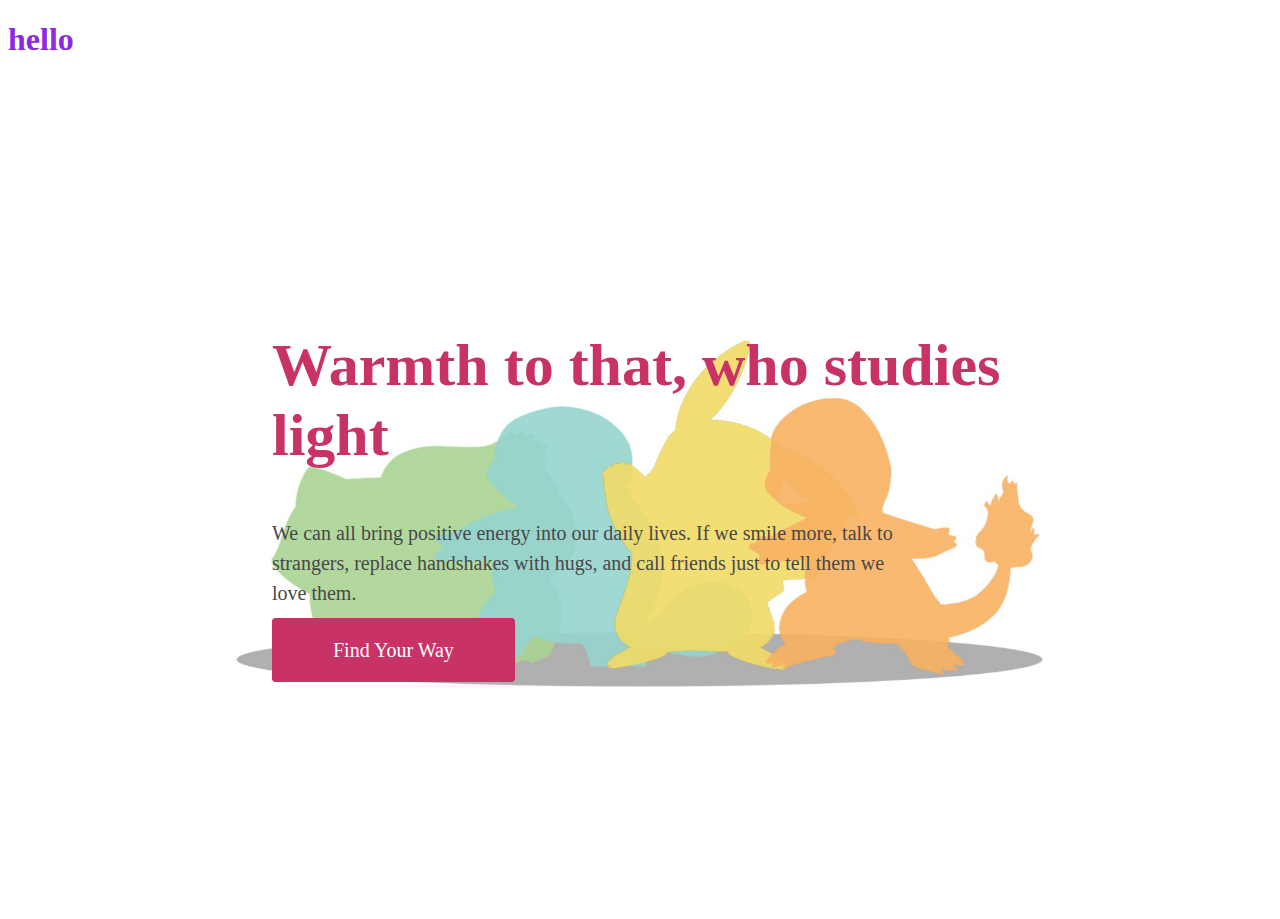
<file: Lesson-2/index.html>
<!DOCTYPE html>
<html lang="en">
  <head>
    <meta charset="UTF-8" />
    <meta http-equiv="X-UA-Compatible" content="IE=edge" />
    <meta name="viewport" content="width=device-width, initial-scale=1.0" />
    <title><Lesson-2></title>
    <link rel="stylesheet" href="css/style.css" />
  </head>

  <body>
    <h1>hello</h1>
    <header></header>
    <main>
      <div class="banner">
        <div class="banner-container">
          <h2 class="banner-title">Warmth to that, who studies light</h2>
          <p class="banner-description">
            We can all bring positive energy into our daily lives. If we smile
            more, talk to strangers, replace handshakes with hugs, and call
            friends just to tell them we love them.
          </p>
          <a href="#" class="banner-btn">Find Your Way</a>
        </div>
      </div>
    </main>
    <footer></footer>
  </body>
</html>
</file>
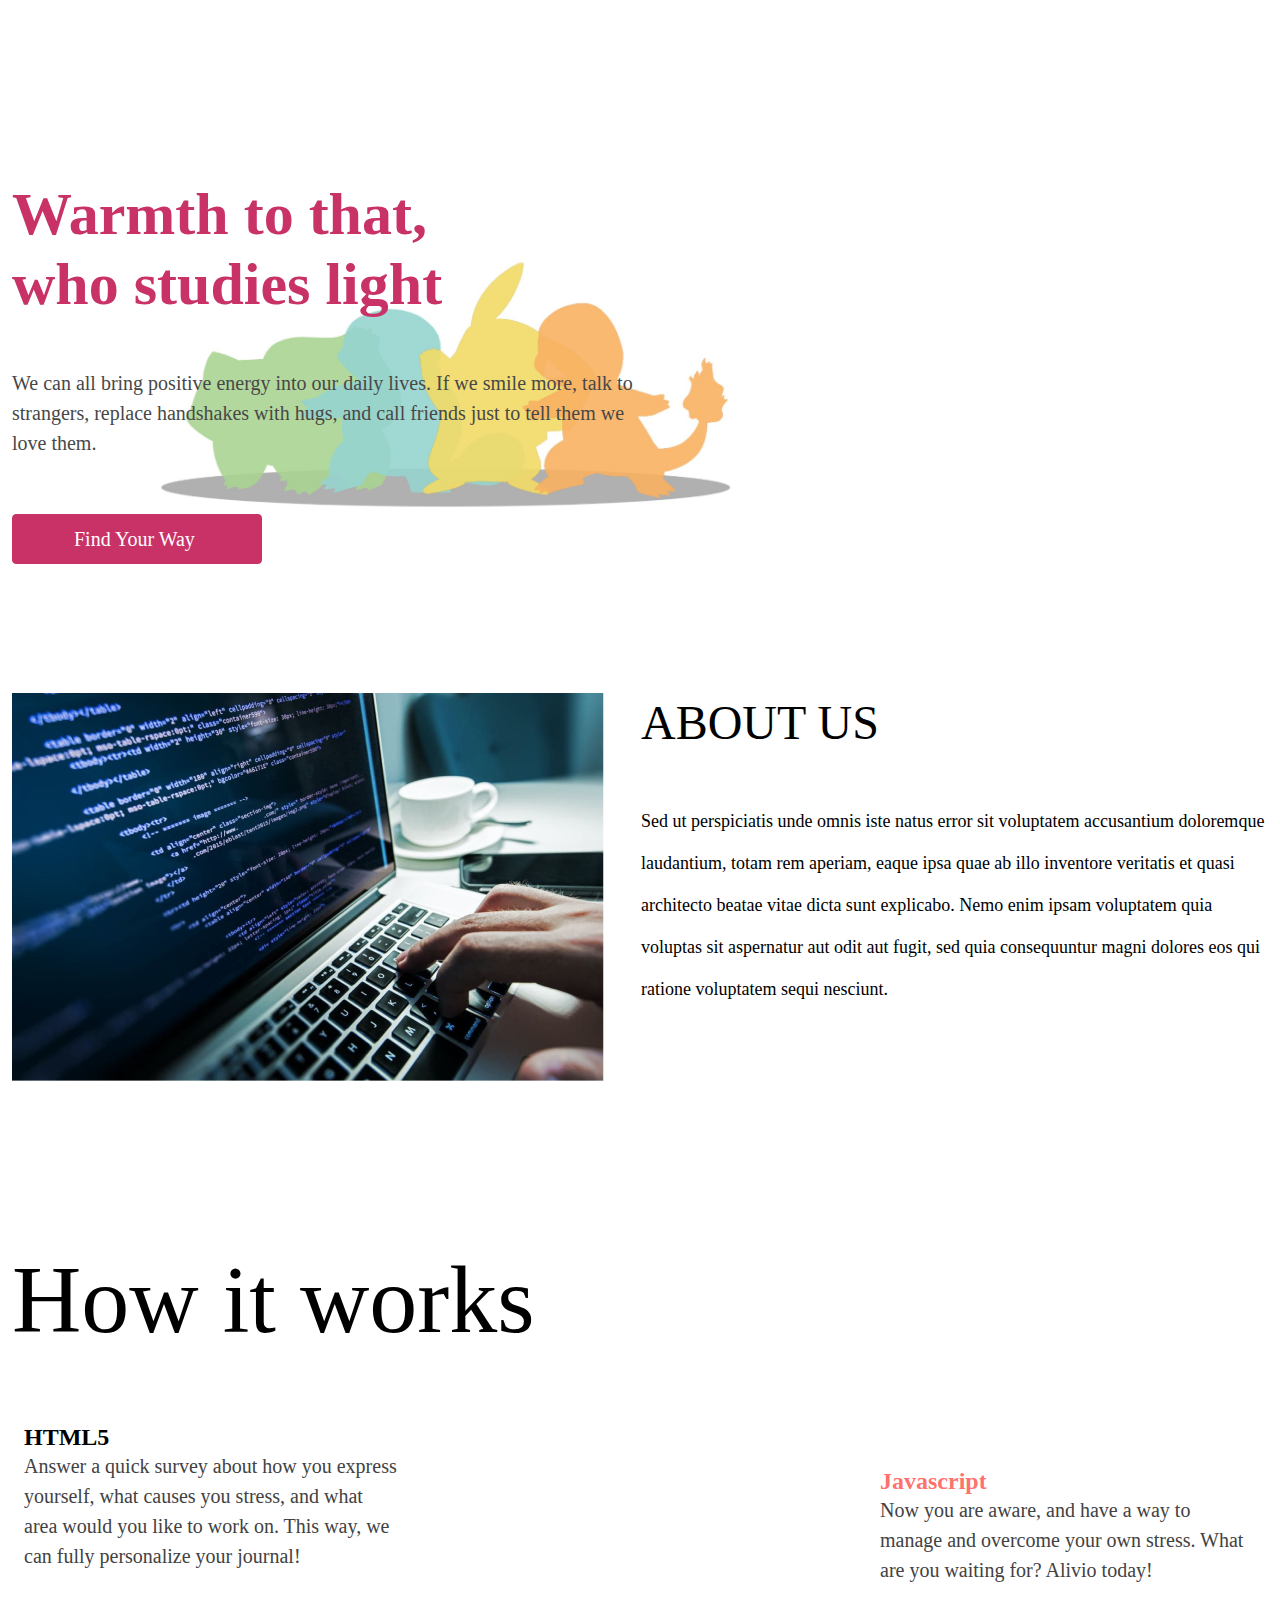
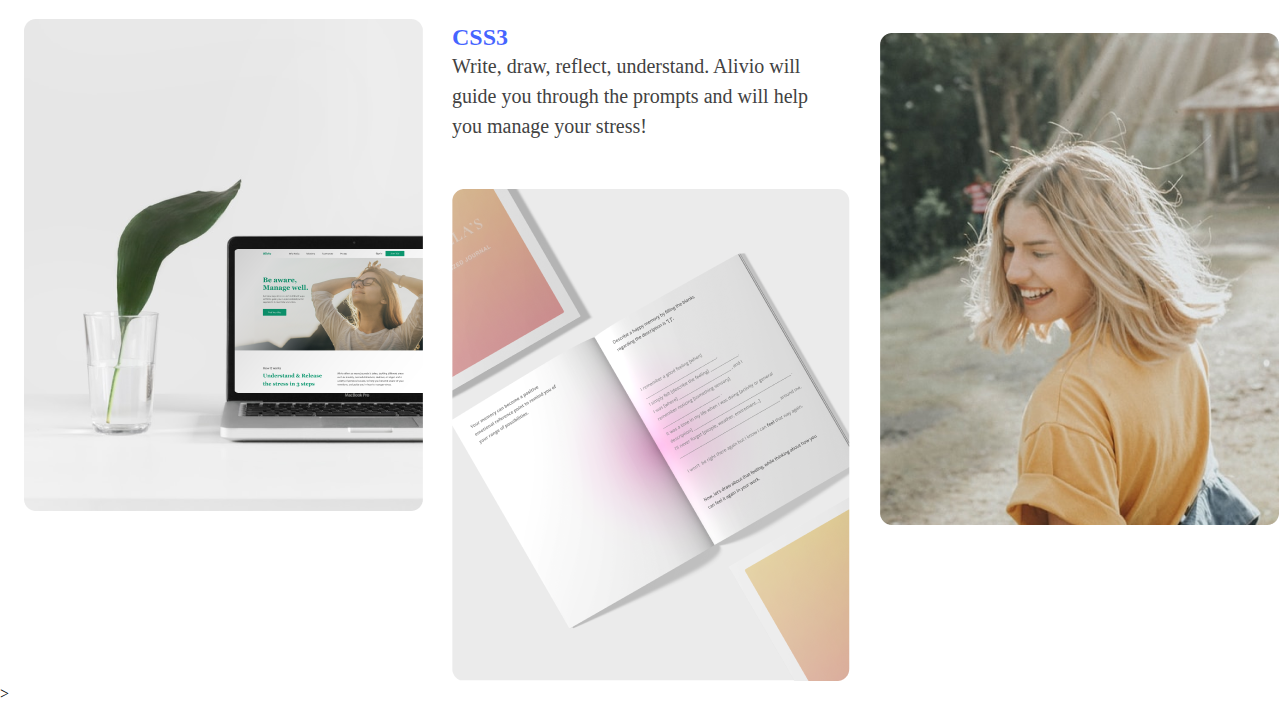
<file: Lesson-3/index.html>
<!DOCTYPE html>
<html lang="en">
  <head>
    <meta charset="UTF-8" />
    <meta http-equiv="X-UA-Compatible" content="IE=edge" />
    <meta name="viewport" content="width=device-width, initial-scale=1.0" />
    <title><Lesson-3></title>
    <link rel="stylesheet" href="css/style.css" />
  </head>

  <body>
    <main>
      <section class="banner">
        <div class="container">
          <h2 class="banner-tittle">Warmth to that, who studies light</h2>
          <p class="banner-description">
            We can all bring positive energy into our daily lives. If we smile
            more, talk to strangers, replace handshakes with hugs, and call
            friends just to tell them we love them.
          </p>
          <a href="#" class="banner-btn">Find Your Way</a>
        </div>
      </section>

      <section class="about">
        <div class="container">
          <div class="about-img">
            <img src="./img/about.jpg" alt="about" />
          </div>
          <div class="about-content">
            <h2 class="about-tittle">ABOUT US</h2>
            <p>
              Sed ut perspiciatis unde omnis iste natus error sit voluptatem
              accusantium doloremque laudantium, totam rem aperiam, eaque ipsa
              quae ab illo inventore veritatis et quasi architecto beatae vitae
              dicta sunt explicabo. Nemo enim ipsam voluptatem quia voluptas sit
              aspernatur aut odit aut fugit, sed quia consequuntur magni dolores
              eos qui ratione voluptatem sequi nesciunt.
            </p>
          </div>
        </div>
      </section>

      <section class="presentation">
        <div class="container">
          <h2 class="presentation-tittle">How it works</h2>
          <div class="presentation-programm">
            <div class="presentation-column">
              <div class="presentation-programm-html">
                <h2>HTML5</h2>
                <p>
                  Answer a quick survey about how you express yourself, what
                  causes you stress, and what area would you like to work on.
                  This way, we can fully personalize your journal!
                </p>
                <img src="./img/presentation-html.png" alt="html" />
              </div>
            </div>
            <div class="presentation-column">
              <div class="presentation-programm-css">
                <h2>CSS3</h2>
                <p>
                  Write, draw, reflect, understand. Alivio will guide you
                  through the prompts and will help you manage your stress!
                </p>
                <img src="./img/presentation-css.png" alt="css" />
              </div>
            </div>
            <div class="presentation-column">
              <div class="presentation-programm-js">
                <h2>Javascript</h2>
                <p>
                  Now you are aware, and have a way to manage and overcome your
                  own stress. What are you waiting for? Alivio today!
                </p>
                <img src="./img/presentation-js.png" alt="js" />
              </div>
            </div>
          </div>
        </div>
      </section>
    </main>
    >
  </body>
</html>
</file>
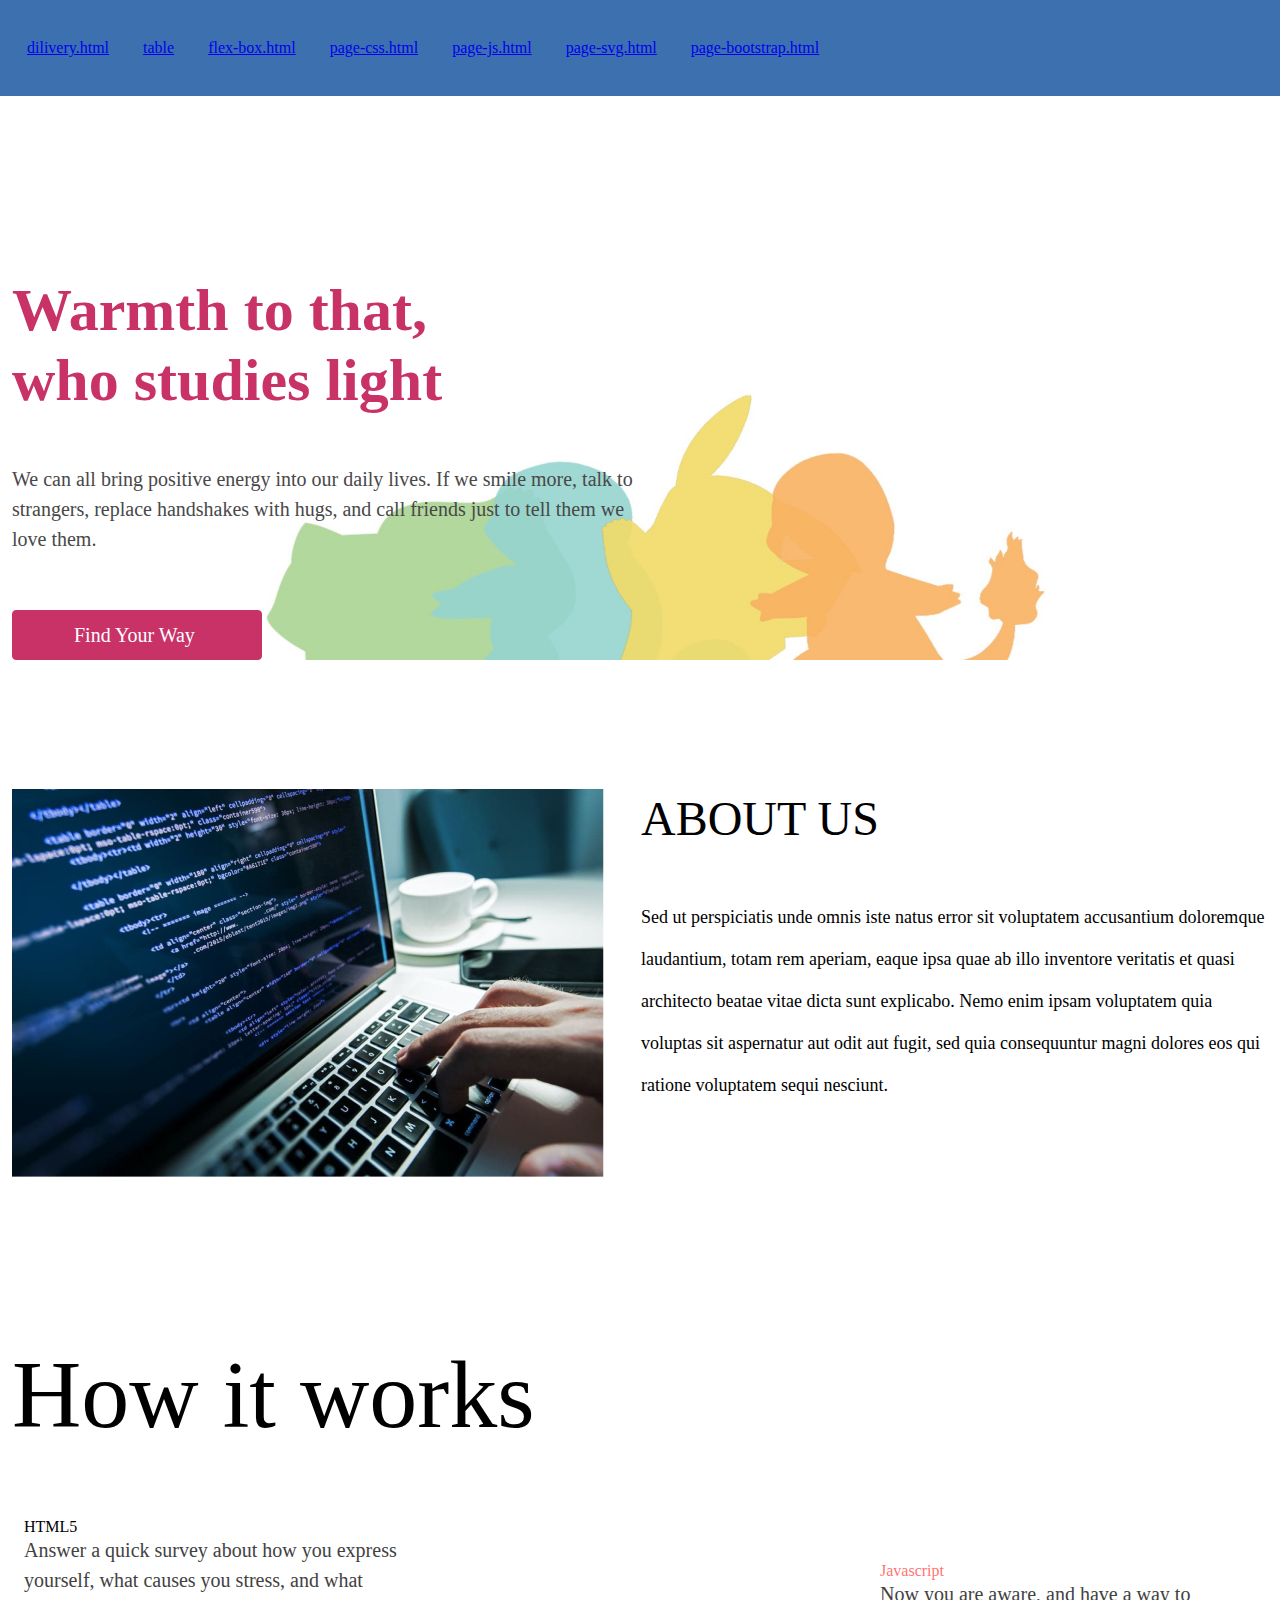
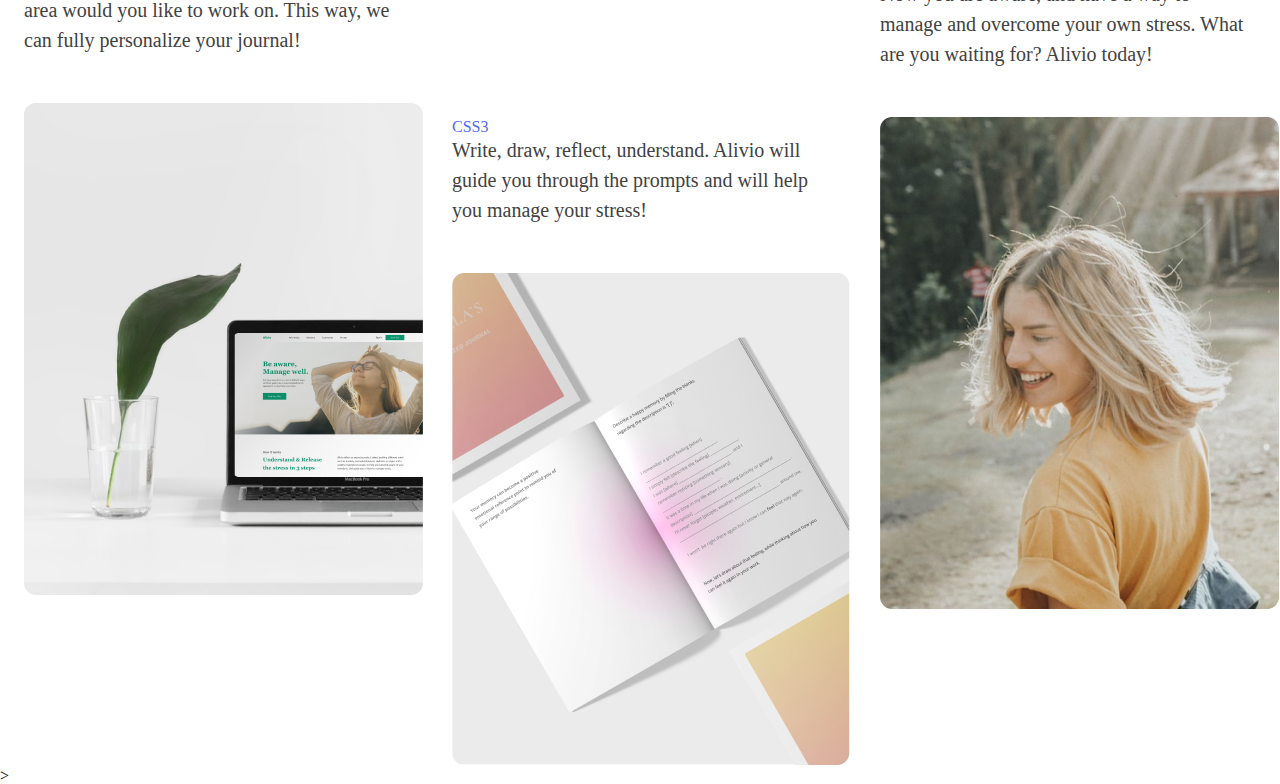
<file: Lesson-5/index.html>
<!DOCTYPE html>
<html lang="en">
  <head>
    <meta charset="UTF-8" />
    <meta http-equiv="X-UA-Compatible" content="IE=edge" />
    <meta name="viewport" content="width=device-width, initial-scale=1.0" />
    <title><Lesson-6></title>
    <link rel="stylesheet" href="css/style.css" />
  </head>

  <body>
    <header>
      <div class="container">
        <nav>
          <a href="dilivery.html">dilivery.html</a>
          <a href="table.html">table</a>
          <a href="flex-box.html">flex-box.html</a>
          <a href="page-css.html">page-css.html</a>
          <a href="page-js.html">page-js.html</a>
          <a href="page-svg.html">page-svg.html</a>
          <a href="page-bootstrap.html">page-bootstrap.html</a>
        </nav>
      </div>
    </header>
    <main>
      <section class="banner">
        <div class="container">
          <h2 class="banner-tittle">Warmth to that, who studies light</h2>
          <p class="banner-description">
            We can all bring positive energy into our daily lives. If we smile
            more, talk to strangers, replace handshakes with hugs, and call
            friends just to tell them we love them.
          </p>
          <a href="#" class="banner-btn">Find Your Way</a>
        </div>
      </section>

      <section class="about">
        <div class="container">
          <div class="about-img">
            <img src="./img/about.jpg" alt="about" />
          </div>
          <div class="about-content">
            <h2 class="about-tittle">ABOUT US</h2>
            <p>
              Sed ut perspiciatis unde omnis iste natus error sit voluptatem
              accusantium doloremque laudantium, totam rem aperiam, eaque ipsa
              quae ab illo inventore veritatis et quasi architecto beatae vitae
              dicta sunt explicabo. Nemo enim ipsam voluptatem quia voluptas sit
              aspernatur aut odit aut fugit, sed quia consequuntur magni dolores
              eos qui ratione voluptatem sequi nesciunt.
            </p>
          </div>
        </div>
      </section>

      <section class="presentation">
        <div class="container">
          <h2 class="presentation-tittle">How it works</h2>
          <div class="presentation-programm">
            <div class="presentation-column">
              <div class="presentation-programm-html">
                <h2>HTML5</h2>
                <p>
                  Answer a quick survey about how you express yourself, what
                  causes you stress, and what area would you like to work on.
                  This way, we can fully personalize your journal!
                </p>
                <img src="./img/presentation-html.png" alt="html" />
              </div>
            </div>
            <div class="presentation-column">
              <div class="presentation-programm-css">
                <h2>CSS3</h2>
                <p>
                  Write, draw, reflect, understand. Alivio will guide you
                  through the prompts and will help you manage your stress!
                </p>
                <img src="./img/presentation-css.png" alt="css" />
              </div>
            </div>
            <div class="presentation-column">
              <div class="presentation-programm-js">
                <h2>Javascript</h2>
                <p>
                  Now you are aware, and have a way to manage and overcome your
                  own stress. What are you waiting for? Alivio today!
                </p>
                <img src="./img/presentation-js.png" alt="js" />
              </div>
            </div>
          </div>
        </div>
      </section>
    </main>
    >
  </body>
</html>
</file>
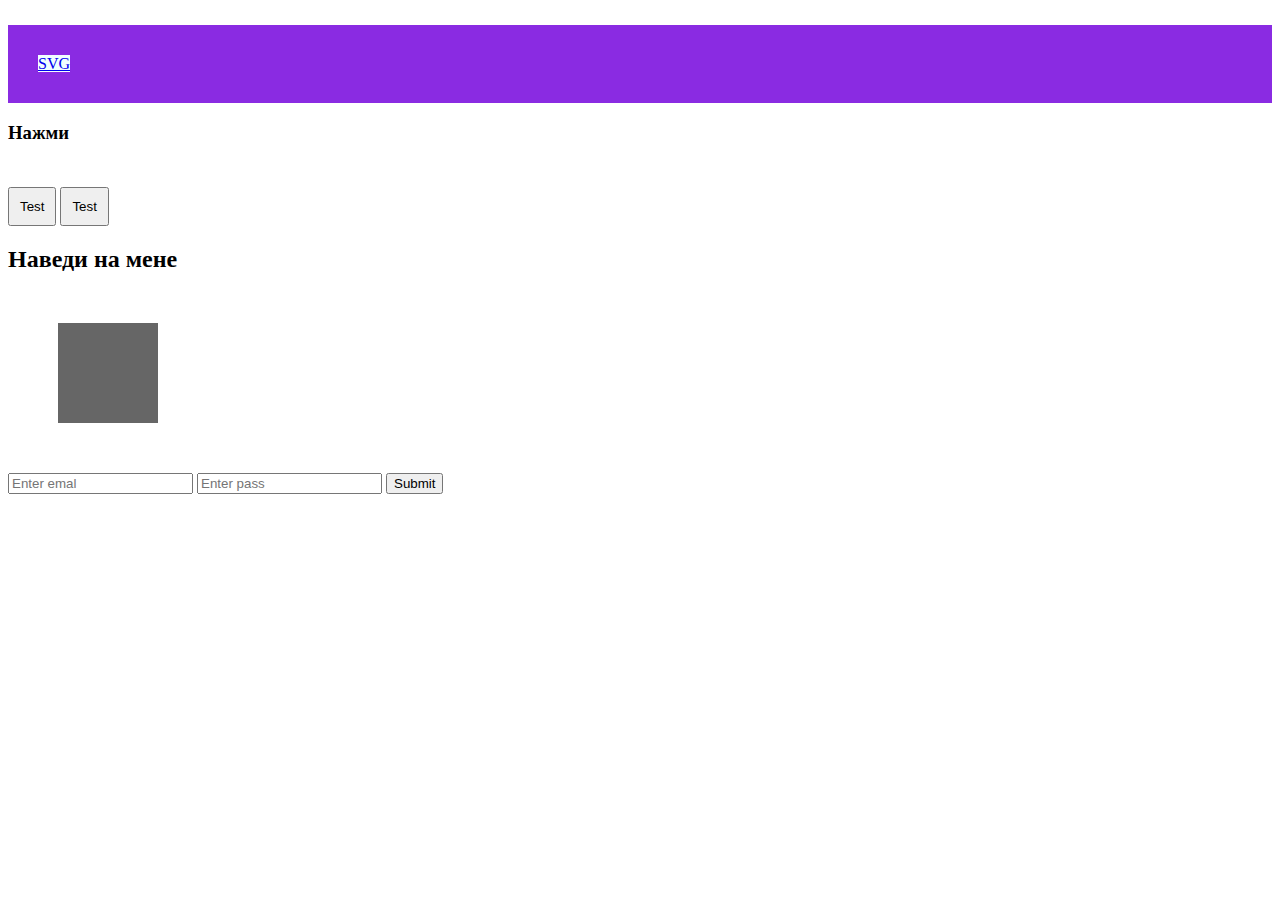
<file: Lessons-form-2/index.html>
<!DOCTYPE html>
<html lang="en">
  <head>
    <meta charset="UTF-8" />
    <meta http-equiv="X-UA-Compatible" content="IE=edge" />
    <meta name="viewport" content="width=device-width, initial-scale=1.0" />
    <link rel="stylesheet" href="./style.css" />
    <title>Document</title>
  </head>
  <body>
    <header>
      <nav>
        <a href="svg.html"> SVG</a>
      </nav>
    </header>
    <h3>Нажми</h3>
    <button type="button" class="tests">Test</button>

    <button type="button" class="tests">Test</button>
    <h2>Наведи на мене</h2>
    <div class="block" style="background-color: #666"></div>
    <div class="hover"></div>
    <form>
      <input type="email" id="input1" placeholder="Enter emal" />
      <input type="password" id="input2" placeholder="Enter pass" />
      <input type="submit" id="submit" value="Submit" />
    </form>
    <script src="./main.js"></script>
  </body>
</html>
</file>
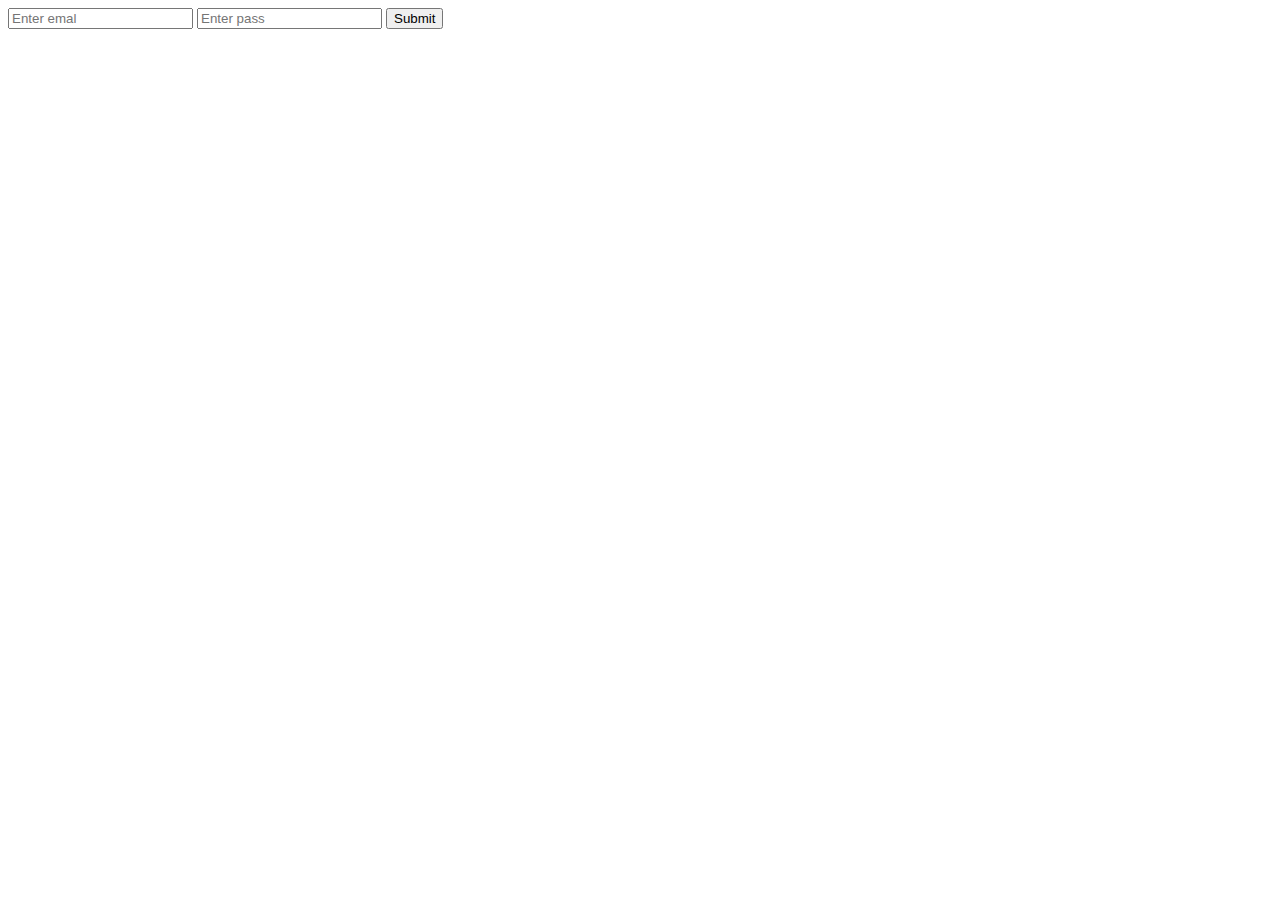
<file: lesson-form-1/test/index.html>
<!DOCTYPE html>
<html lang="en">
  <head>
    <meta charset="UTF-8" />
    <meta http-equiv="X-UA-Compatible" content="IE=edge" />
    <meta name="viewport" content="width=device-width, initial-scale=1.0" />
    <link rel="stylesheet" href="./style.css" />
    <title>Document</title>
  </head>
  <body>
    <header>
      <nav></nav>
    </header>
    <!-- <button type="button" class="tests">Test</button>
    <button type="button" class="tests">Test</button>

    <div class="block" style="background-color: #666"></div>
    <div class="hover"></div> -->
    <form>
      <input type="email" id="input1" placeholder="Enter emal" />
      <input type="password" id="input2" placeholder="Enter pass" />
      <input type="submit" id="submit" value="Submit" />
    </form>
    <script src="./main.js"></script>
  </body>
</html>
</file>
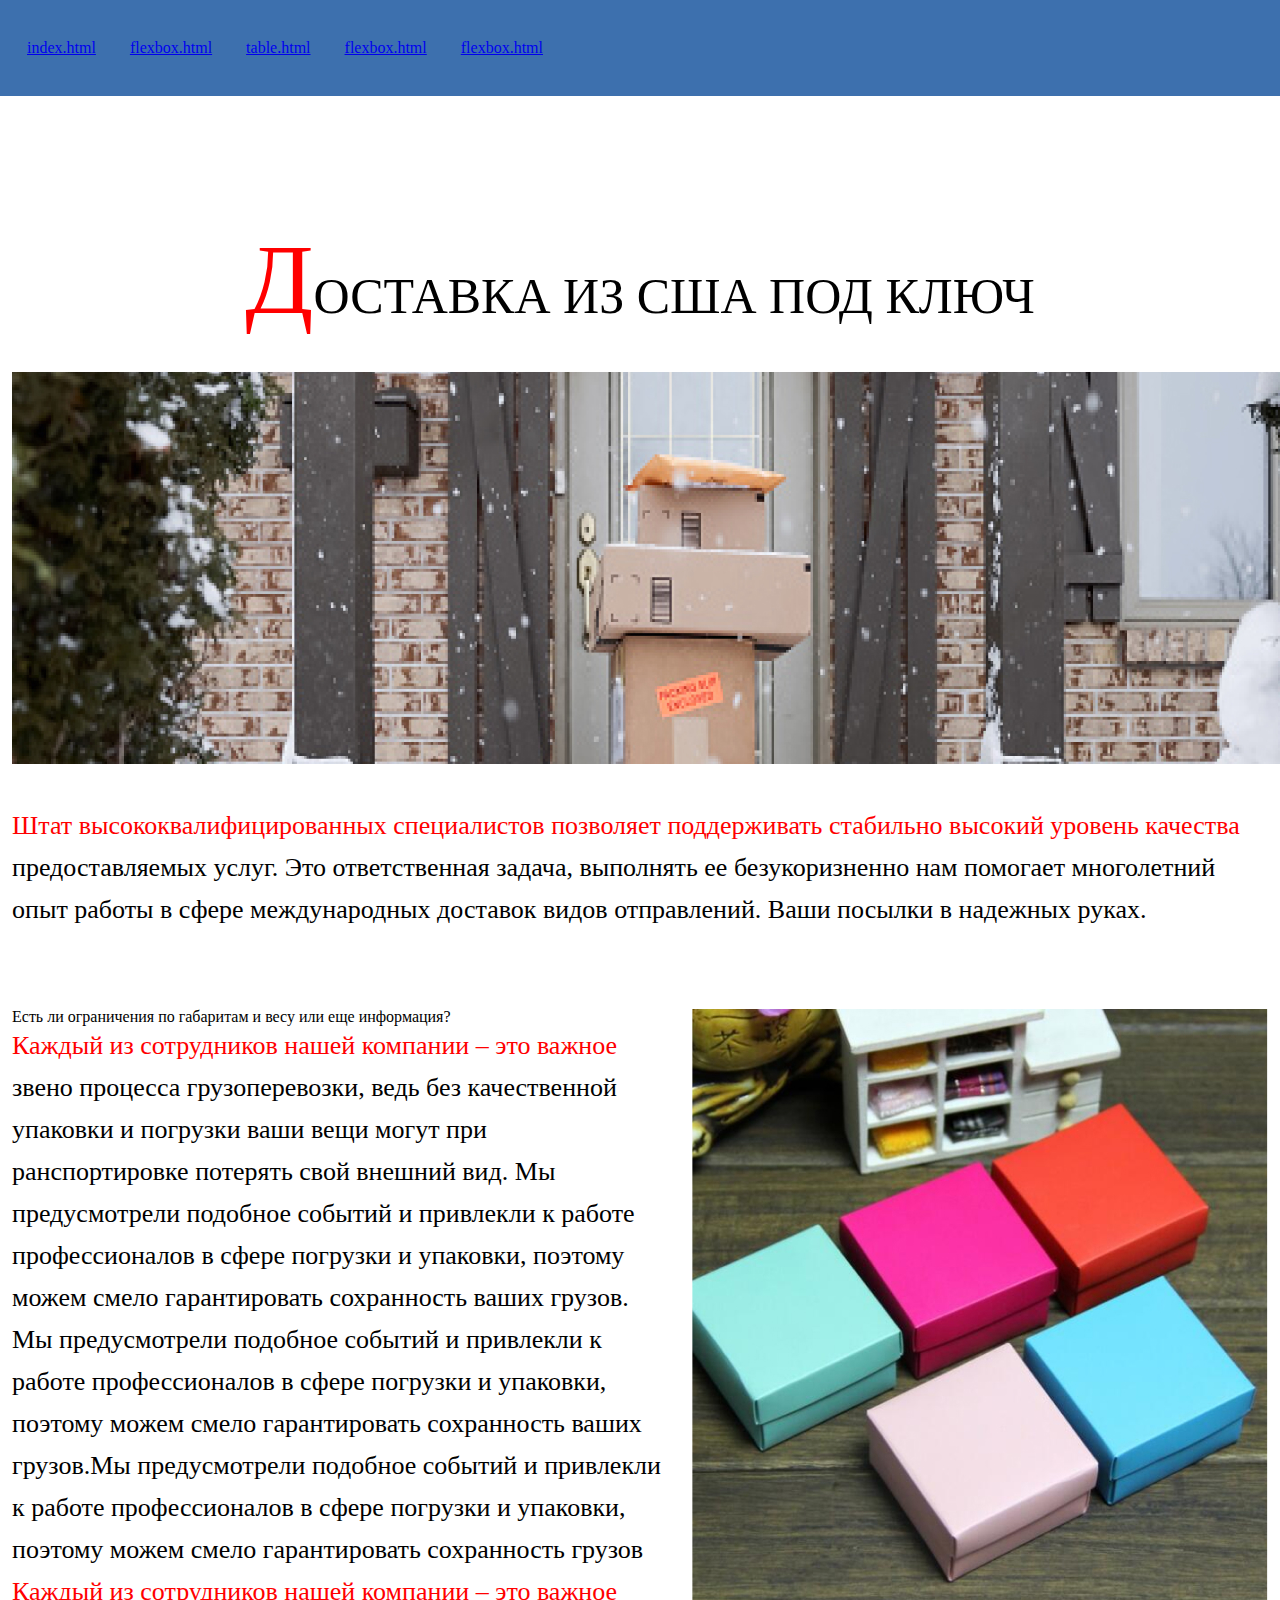
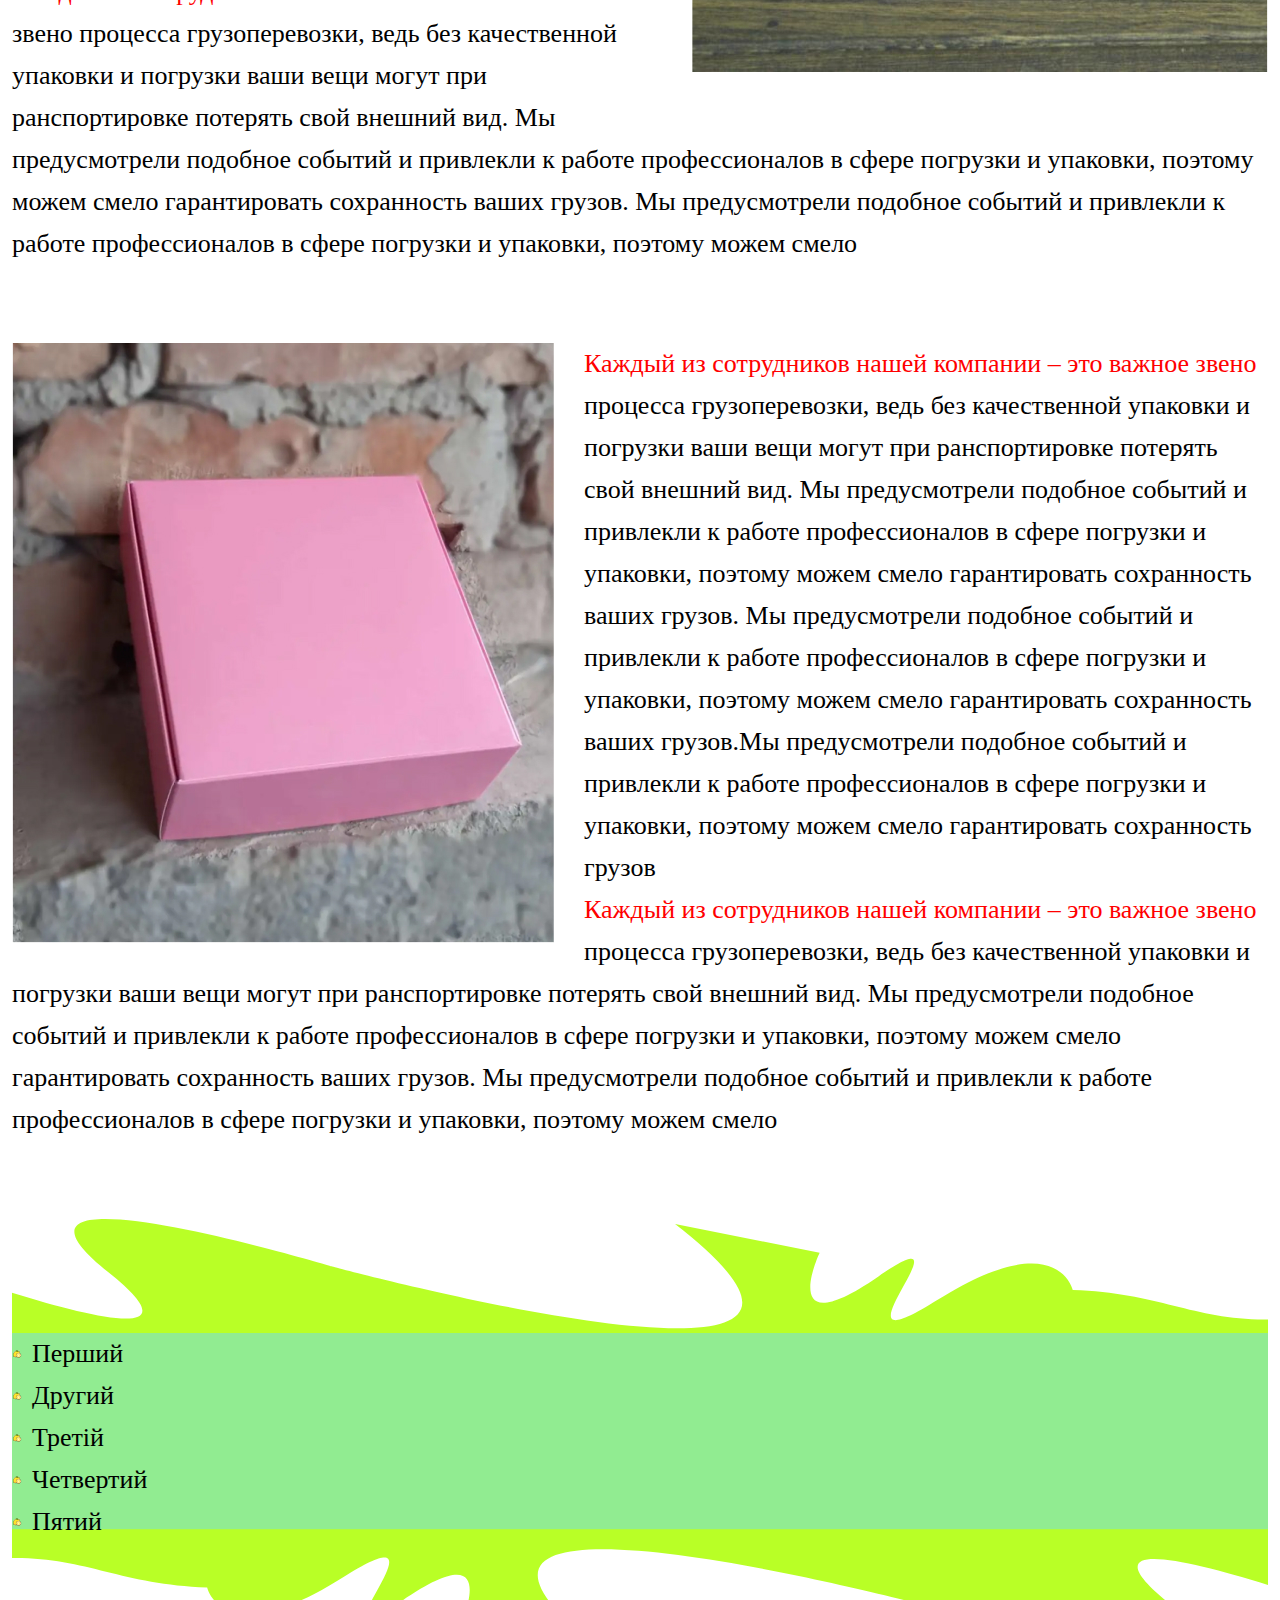
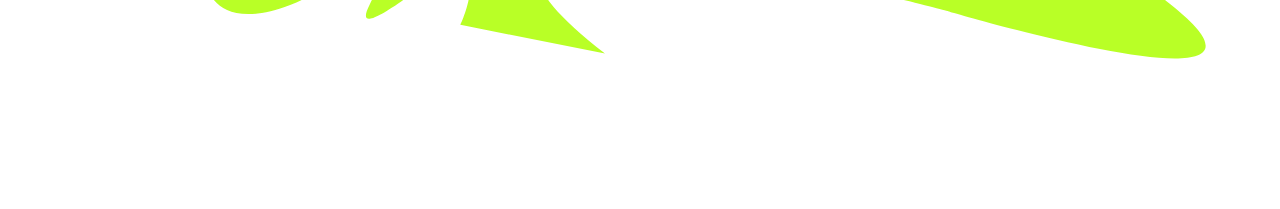
<file: Lesson-5/dilivery.html>
<!DOCTYPE html>
<html lang="en">
  <head>
    <meta charset="UTF-8" />
    <meta http-equiv="X-UA-Compatible" content="IE=edge" />
    <meta name="viewport" content="width=device-width, initial-scale=1.0" />
    <title><Lesson-6></Lesson-6></title>
    <link rel="stylesheet" href="css/style.css" />
  </head>

  <body>
    <header>
      <div class="container">
        <nav>
          <a href="index.html">index.html</a>
          <a href="flex-box.html">flexbox.html</a>
          <a href="table.html">table.html</a>
          <a href="flexbox.html">flexbox.html</a>
          <a href="flexbox.html">flexbox.html</a>
        </nav>
      </div>
    </header>
    <main class="dilivery">
      <section>
        <h1>Доставка из США под ключ</h1>
        <img src="img/dilivery-1.jpg" class="center" alt="dilivery" />
        <p>
          Штат высококвалифицированных специалистов позволяет поддерживать
          стабильно высокий уровень качества предоставляемых услуг. Это
          ответственная задача, выполнять ее безукоризненно нам помогает
          многолетний опыт работы в сфере международных доставок видов
          отправлений. Ваши посылки в надежных руках.
        </p>
      </section>

      <section>
        <img src="img/dilivery-2.jpg" class="right" alt="dilivery" />
        <h2>Есть ли ограничения по габаритам и весу или еще информация?</h2>
        <p>
          Каждый из сотрудников нашей компании – это важное звено процесса
          грузоперевозки, ведь без качественной упаковки и погрузки ваши вещи
          могут при ранспортировке потерять свой внешний вид. Мы предусмотрели
          подобное событий и привлекли к работе профессионалов в сфере погрузки
          и упаковки, поэтому можем смело гарантировать сохранность ваших
          грузов. Мы предусмотрели подобное событий и привлекли к работе
          профессионалов в сфере погрузки и упаковки, поэтому можем смело
          гарантировать сохранность ваших грузов.Мы предусмотрели подобное
          событий и привлекли к работе профессионалов в сфере погрузки и
          упаковки, поэтому можем смело гарантировать сохранность грузов
        </p>
        <p>
          Каждый из сотрудников нашей компании – это важное звено процесса
          грузоперевозки, ведь без качественной упаковки и погрузки ваши вещи
          могут при ранспортировке потерять свой внешний вид. Мы предусмотрели
          подобное событий и привлекли к работе профессионалов в сфере погрузки
          и упаковки, поэтому можем смело гарантировать сохранность ваших
          грузов. Мы предусмотрели подобное событий и привлекли к работе
          профессионалов в сфере погрузки и упаковки, поэтому можем смело
        </p>
      </section>
      <section>
        <img src="img/dilivery-3.jpg" class="left" alt="dilivery" />
        <p>
          Каждый из сотрудников нашей компании – это важное звено процесса
          грузоперевозки, ведь без качественной упаковки и погрузки ваши вещи
          могут при ранспортировке потерять свой внешний вид. Мы предусмотрели
          подобное событий и привлекли к работе профессионалов в сфере погрузки
          и упаковки, поэтому можем смело гарантировать сохранность ваших
          грузов. Мы предусмотрели подобное событий и привлекли к работе
          профессионалов в сфере погрузки и упаковки, поэтому можем смело
          гарантировать сохранность ваших грузов.Мы предусмотрели подобное
          событий и привлекли к работе профессионалов в сфере погрузки и
          упаковки, поэтому можем смело гарантировать сохранность грузов
        </p>
        <p>
          Каждый из сотрудников нашей компании – это важное звено процесса
          грузоперевозки, ведь без качественной упаковки и погрузки ваши вещи
          могут при ранспортировке потерять свой внешний вид. Мы предусмотрели
          подобное событий и привлекли к работе профессионалов в сфере погрузки
          и упаковки, поэтому можем смело гарантировать сохранность ваших
          грузов. Мы предусмотрели подобное событий и привлекли к работе
          профессионалов в сфере погрузки и упаковки, поэтому можем смело
        </p>
      </section>
      <div class="green-list">
        <ul>
          <li>Перший</li>
          <li>Другий</li>
          <li>Третій</li>
          <li>Четвертий</li>
          <li>Пятий</li>
        </ul>
      </div>
    </main>
  </body>
</html>
</file>
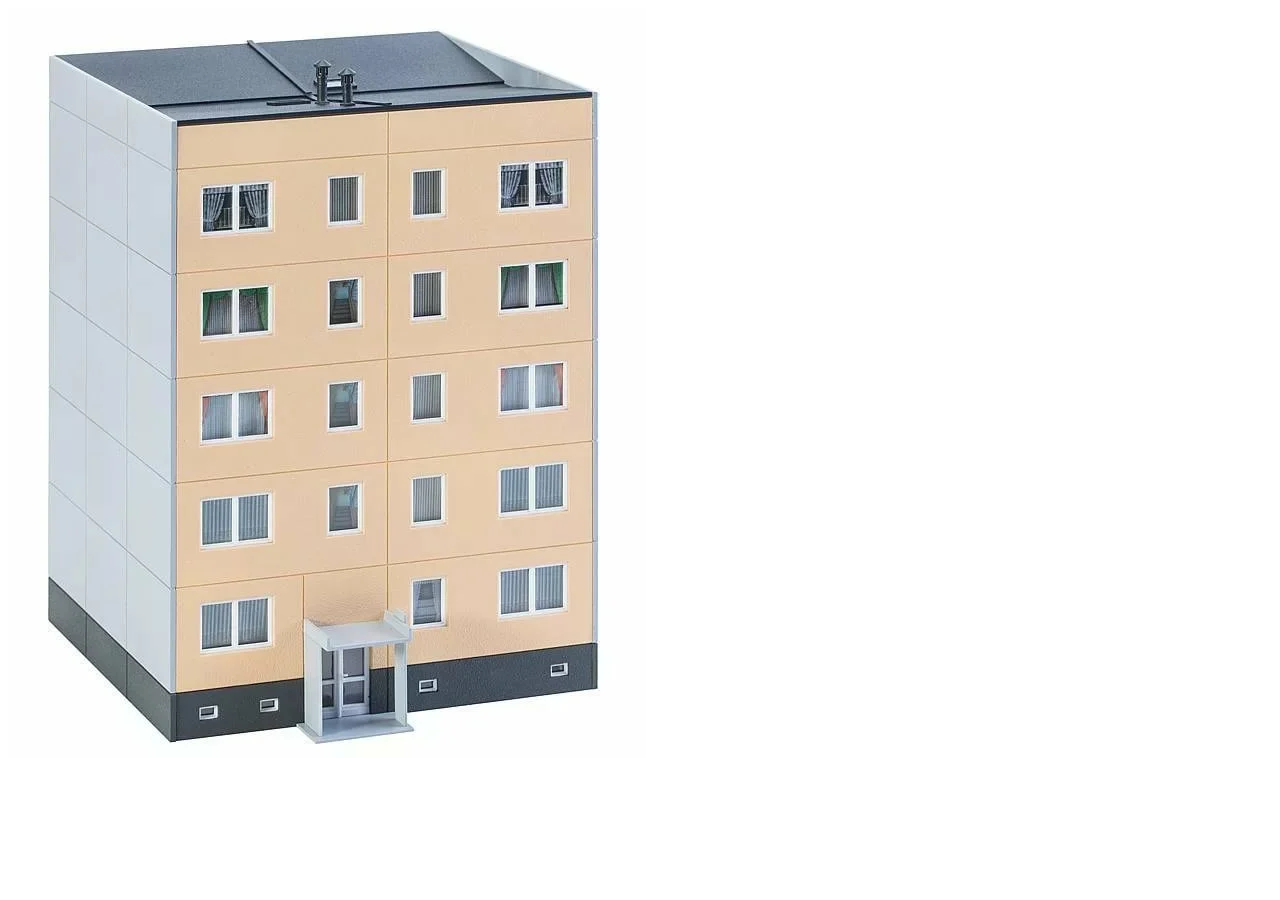
<file: Lessons-form-2/svg.html>
<!DOCTYPE html>
<html lang="en">
  <head>
    <meta charset="UTF-8" />
    <meta http-equiv="X-UA-Compatible" content="IE=edge" />
    <meta name="viewport" content="width=device-width, initial-scale=1.0" />
    <title>Lessons-20</title>
    <link rel="stylesheet" href="./style.css" />
  </head>

  <body>
    <div class="svg-page"></div>
    <svg
      width="638"
      height="750"
      viewBox="0 0 638 750"
      fill="none"
      xmlns="http://www.w3.org/2000/svg"
      xmlns:xlink="http://www.w3.org/1999/xlink"
    >
      <rect width="638" height="750" fill="url(#pattern0)" />
      <g class="floor path">
        <path d="M585 334L167 373V476L585 434V334Z" stroke="red" />
      </g>
      <g class="floor path">
        <path d="M585 334L167 373V476L585 434V334Z" stroke="black" />
      </g>
      <g class="floor path">
        <path d="M587 435L170 478L164 580L587 535V435Z" stroke="black" />
      </g>
      <g class="floor path">
        <path d="M585 536L164 581V684L585 633V536Z" stroke="black" />
      </g>
      <g class="floor path">
        <path d="M583 88L170 120V262L583 232V88Z" stroke="black" />
      </g>
      <g class="floor path">
        <path d="M587 232L169 267V372L587 335V232Z" stroke="black" />
      </g>
      <defs>
        <pattern
          id="pattern0"
          patternContentUnits="objectBoundingBox"
          width="2"
          height="2"
        >
          <use
            xlink:href="#image0_1_3"
            transform="scale(0.0015674 0.00133333)"
          />
        </pattern>
        <image
          id="image0_1_3"
          width="638"
          height="750"
          xlink:href="img/home.png"
        />
      </defs>
    </svg>
  </body>
</html>
</file>
<file: Lesson-2/css/style.css>
@import "dilivery.css";
.banner-title {
  font-weight: 700;
  font-size: 60px;
  line-height: 70px;
  color: #c83267;
  margin: 0 0 48px 0;
}

.banner-description {
  font-weight: 400;
  font-size: 20px;
  line-height: 30px;
  color: #484848;
  width: 650px;
  margin: 0 0 35px 0;
}

.banner-btn {
  background: #c83267;
  border: 1px solid #c83267;
  border-radius: 4px;
  color: #ffffff;
  font-weight: 400;
  font-size: 20px;
  line-height: 8px;
  text-decoration: none;
  padding: 20px 60px 20px 60px;
}
.banner-container {
  padding: 250px 264px 250px 264px;
  background-image: url(../img/banner.png);
  background-size: contain;
  background-repeat: no-repeat;
  background-position: center;
}
</file>
<file: Lesson-3/css/style.css>
* {
  margin: 0;
  padding: 0;
  box-sizing: border-box;
}

.container {
  margin: 0 auto;
  display: flex;
  max-width: 1395px;
  width: 100%;
  padding: 0 12px;
}

/* banner */
.banner {
  padding: 179px 0 129px 0;
}

.banner .container {
  background-image: url(../img/banner.png);
  background-size: contain;
  background-repeat: no-repeat;
  flex-direction: column;
}

.banner .container .banner-btn {
  max-width: 250px;
}

.banner-tittle {
  width: 455px;
  font-weight: 700;
  font-size: 60px;
  line-height: 70px;
  color: #c83267;
  margin-bottom: 49px;
}

.banner-description {
  width: 650px;
  font-weight: 400;
  font-size: 20px;
  line-height: 30px;
  color: #484848;
  margin-bottom: 56px;
}

.banner-btn {
  background: #c83267;
  border: 1px solid #c83267;
  border-radius: 4px;
  padding: 20px 61px;
  font-weight: 400;
  font-size: 20px;
  line-height: 8px;
  color: #ffffff;
  text-decoration: none;
}
/* banner */

/* about */
.about {
  margin-bottom: 140px;
}
.about-content {
  padding-left: 37px;
}

.about-tittle {
  font-weight: 500;
  font-size: 48px;
  line-height: 60px;
  margin-bottom: 47px;
}

.about-content p {
  font-weight: 400;
  font-size: 18px;
  line-height: 42px;
}
/* about */

/* presentation */
.presentation .container {
  flex-direction: column;
}

.presentation-tittle {
  font-weight: 500;
  font-size: 96px;
  line-height: 157%;
  margin-bottom: 48px;
}

.presentation-programm {
  display: flex;
  justify-content: space-between;
}

.presentation-column {
  max-width: 400px;
  width: 100%;
  padding: 0 12px;
}

.presentation-programm > h2 {
  font-weight: 400;
  font-size: 72px;
  line-height: 90px;
  color: #ffae00bf;
  margin-bottom: 24px;
}

.presentation-programm-css > h2 {
  margin-top: 200px;
  color: #0732ffbf;
}

.presentation-programm-js > h2 {
  margin-top: 44px;
  color: #ff423dbf;
}

.presentation-programm p {
  margin-bottom: 48px;
  font-weight: 500;
  font-size: 20px;
  line-height: 150%;
  color: #424242;
}
/* presentation */
</file>
<file: Lessons-form-2/style.css>
.block {
  width: 100px;
  height: 100px;
  background-color: #000;
  margin: 50px;

  display: block;
}

.hover {
  width: 100px;
  height: 100px;
  background-color: rgb(255, 4, 4);
  margin: 100px;

  display: none;
}

.d-block {
  display: block;
}
header {
  margin-top: 25px;
  padding: 30px;
  background-color: blueviolet;
}
.tests {
  margin-top: 25px;
  padding: 10px;
}
a {
  background-color: azure;
}
.floor path {
  stroke: #263c41;
  stroke-width: 310px;
  fill: #a3e05485;
  cursor: pointer;
  opacity: 0;
}
.svg-page {
  max-width: 1550px;
  width: 100%;
  margin: 0 auto;
}
</file>
<file: lesson-form-1/test/style.css>
.block {
    width: 100px;
    height: 100px;
    background-color: #000;
    margin: 10px;
    

    display: block;
}

.hover {
    width: 100px;
    height: 100px;
    background-color: rgb(255, 4, 4);
    margin: 10px;
    

    display: none;
}

.d-block {
    display: block;
}
</file>
<file: Lesson-5/css/style.css>
@import "dilivery.css";
@import "reset.css";
@import "table.css";
@import "flex-box.css";
* {
  margin: 0;
  padding: 0;
  box-sizing: border-box;
}
header {
  background-color: #3d70ae;
  padding: 40px 0;
}
nav a {
  margin: 0 15px;
}
.container {
  margin: 0 auto;
  display: flex;
  max-width: 1395px;
  width: 100%;
  padding: 0 12px;
}

/* banner */
.banner {
  padding: 179px 0 129px 0;
}

.banner .container {
  background-image: url(../img/banner.png);
  background-size: cover;
  background-repeat: no-repeat;
  flex-direction: column;
}

.banner .container .banner-btn {
  max-width: 250px;
}

.banner-tittle {
  width: 455px;
  font-weight: 700;
  font-size: 60px;
  line-height: 70px;
  color: #c83267;
  margin-bottom: 49px;
}

.banner-description {
  width: 650px;
  font-weight: 400;
  font-size: 20px;
  line-height: 30px;
  color: #484848;
  margin-bottom: 56px;
}

.banner-btn {
  background: #c83267;
  border: 1px solid #c83267;
  border-radius: 4px;
  padding: 20px 61px;
  font-weight: 400;
  font-size: 20px;
  line-height: 8px;
  color: #ffffff;
  text-decoration: none;
}

/* banner */

/* about */
.about {
  margin-bottom: 140px;
}

.about-content {
  padding-left: 37px;
}

.about-tittle {
  font-weight: 500;
  font-size: 48px;
  line-height: 60px;
  margin-bottom: 47px;
}

.about-content p {
  font-weight: 400;
  font-size: 18px;
  line-height: 42px;
}

/* about */

/* presentation */
.presentation .container {
  flex-direction: column;
}

.presentation-tittle {
  font-weight: 500;
  font-size: 96px;
  line-height: 157%;
  margin-bottom: 48px;
}

.presentation-programm {
  display: flex;
  justify-content: space-between;
}

.presentation-column {
  max-width: 400px;
  width: 100%;
  padding: 0 12px;
}

.presentation-programm > h2 {
  font-weight: 400;
  font-size: 72px;
  line-height: 90px;
  color: #ffae00bf;
  margin-bottom: 24px;
}

.presentation-programm-css > h2 {
  margin-top: 200px;
  color: #0732ffbf;
}

.presentation-programm-js > h2 {
  margin-top: 44px;
  color: #ff423dbf;
}

.presentation-programm p {
  margin-bottom: 48px;
  font-weight: 500;
  font-size: 20px;
  line-height: 150%;
  color: #424242;
}

/* presentation */
</file>
